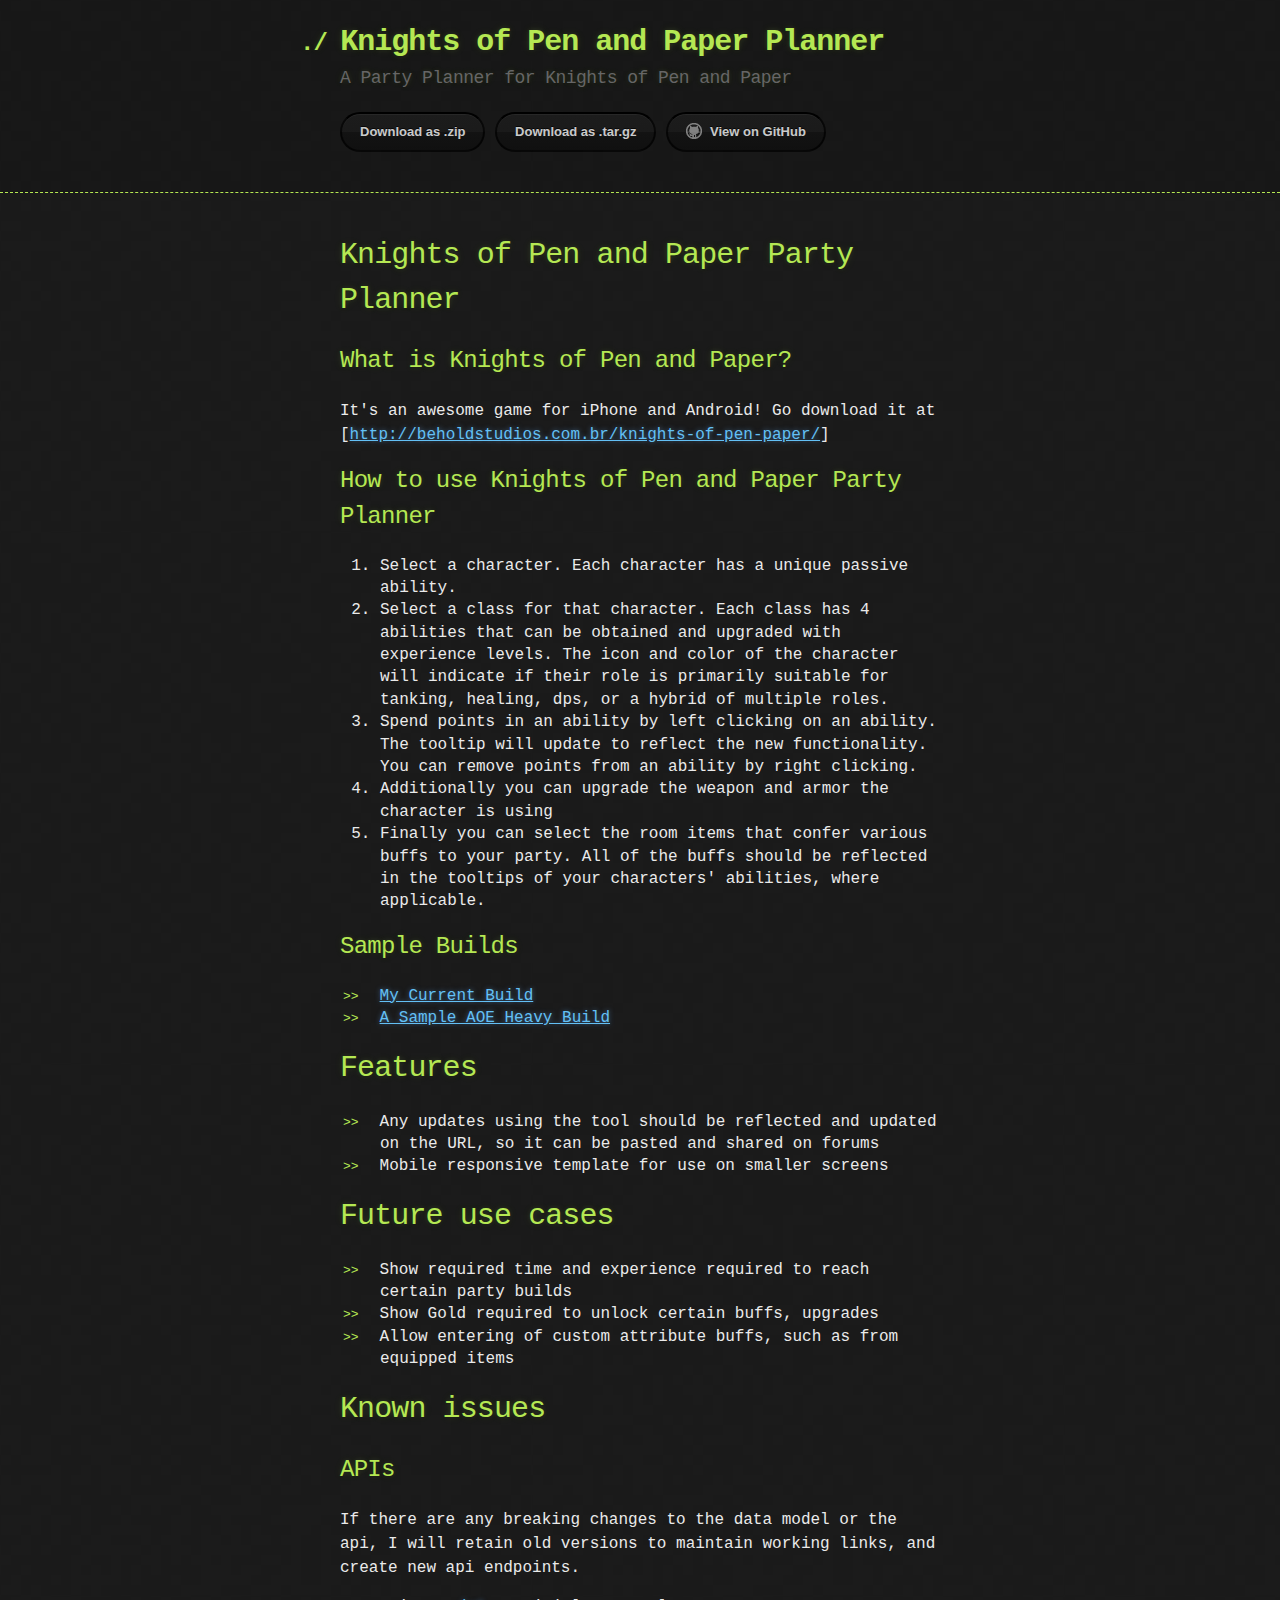
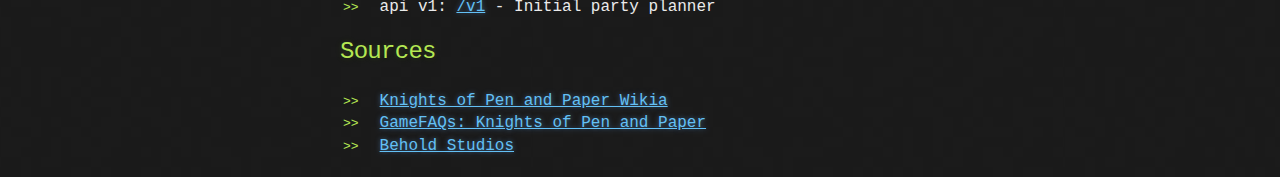
<file: index.html>
<!DOCTYPE html>
<html>
  <head>
    <meta charset='utf-8'>
    <meta http-equiv="X-UA-Compatible" content="chrome=1">

    <link rel="stylesheet" type="text/css" href="stylesheets/stylesheet.css" media="screen" />
    <link rel="stylesheet" type="text/css" href="stylesheets/pygment_trac.css" media="screen" />
    <link rel="stylesheet" type="text/css" href="stylesheets/print.css" media="print" />

    <title>Knights of Pen and Paper Planner by infomofo</title>
  </head>

  <body>

    <header>
      <div class="container">
        <h1>Knights of Pen and Paper Planner</h1>
        <h2>A Party Planner for Knights of Pen and Paper</h2>

        <section id="downloads">
          <a href="https://github.com/infomofo/kopp-planner/zipball/master" class="btn">Download as .zip</a>
          <a href="https://github.com/infomofo/kopp-planner/tarball/master" class="btn">Download as .tar.gz</a>
          <a href="https://github.com/infomofo/kopp-planner" class="btn btn-github"><span class="icon"></span>View on GitHub</a>
        </section>
      </div>
    </header>

    <div class="container">
      <section id="main_content">
        <h1>Knights of Pen and Paper Party Planner</h1>

<h2>What is Knights of Pen and Paper?</h2>

<p>It's an awesome game for iPhone and Android! Go download it at [<a href="http://beholdstudios.com.br/knights-of-pen-paper/">http://beholdstudios.com.br/knights-of-pen-paper/</a>]</p>

<h2>How to use Knights of Pen and Paper Party Planner</h2>

<ol>
<li>Select a character. Each character has a unique passive ability.</li>
<li>Select a class for that character.  Each class has 4 abilities that can be obtained and upgraded with experience levels. The icon and color of the character will indicate if their role is primarily suitable for tanking, healing, dps, or a hybrid of multiple roles.</li>
<li>Spend points in an ability by left clicking on an ability.  The tooltip will update to reflect the new functionality.  You can remove points from an ability by right clicking.</li>
<li>Additionally you can upgrade the weapon and armor the character is using</li>
<li>Finally you can select the room items that confer various buffs to your party.  All of the buffs should be reflected in the tooltips of your characters' abilities, where applicable.</li>
</ol><h2>Sample Builds</h2>

<ul>
<li><a href="http://127.0.0.1/%7Ewill/kopp-planner/v1/#?party=%7B%22buffs%22:%7B%22dm%22:%22Dr.%20Cientist%22,%22table%22:%22Glass%20Table%22,%22door%22:%22Simple%20Bedroom%20Door%22,%22pet%22:%22Dragon%22,%22fleft%22:%22Shelf%22,%22fright%22:%22Picture%22,%22rug%22:%22Rug%22,%22book%22:%22Monster%20Book%22%7D,%22permanentObjects%22:%7B%22Crown%22:1,%22Holy%20Grail%22:1,%22Loaded%20Dice%22:1,%22Hourglass%22:1%7D,%22temporaryObjects%22:%7B%22Cake%22:0,%22Cookies%22:0,%22Chips%22:0,%22Pizza%22:0,%22Soda%20Can%22:0,%22Milk%22:0,%22Coffee%22:0,%22Soda%20Bottle%22:0%7D,%22members%22:%5B%7B%22character%22:%22E.T.%22,%22job%22:%22Warrior%22,%22abilityPoints%22:%5B1,1,1,12%5D%7D,%7B%22character%22:%22Ms.%20Goldberry%22,%22job%22:%22Mage%22,%22abilityPoints%22:%5B5,1,4,8%5D%7D,%7B%22character%22:%22Paris%22,%22job%22:%22Cleric%22,%22abilityPoints%22:%5B5,5,5,4%5D%7D,%7B%22character%22:%22Jock%22,%22job%22:%22Rogue%22,%22abilityPoints%22:%5B6,8,3,0%5D%7D,%7B%22character%22:%22Mr.%20John%22,%22job%22:%22Hunter%22,%22abilityPoints%22:%5B1,1,5,8%5D%7D%5D%7D">My Current Build</a></li>
<li><a href="http://127.0.0.1/%7Ewill/kopp-planner/v1/#?party=%7B%22buffs%22:%7B%22dm%22:%22Dr.%20Cientist%22,%22table%22:%22Glass%20Table%22,%22door%22:%22Simple%20Bedroom%20Door%22,%22pet%22:%22Dragon%22,%22fleft%22:%22Shelf%22,%22fright%22:%22Picture%22,%22rug%22:%22Rug%22,%22book%22:%22Monster%20Book%22%7D,%22permanentObjects%22:%7B%22Crown%22:1,%22Holy%20Grail%22:1,%22Loaded%20Dice%22:1,%22Hourglass%22:1%7D,%22temporaryObjects%22:%7B%22Cake%22:0,%22Cookies%22:0,%22Chips%22:0,%22Pizza%22:0,%22Soda%20Can%22:0,%22Milk%22:0,%22Coffee%22:0,%22Soda%20Bottle%22:0%7D,%22members%22:%5B%7B%22character%22:%22Hugo%22,%22job%22:%22Paladin%22,%22abilityPoints%22:%5B8,1,2,8%5D%7D,%7B%22character%22:%22Hipster%22,%22job%22:%22Mage%22,%22abilityPoints%22:%5B3,1,4,11%5D%7D,%7B%22character%22:%22Ms.%20Goldberry%22,%22job%22:%22Shaman%22,%22abilityPoints%22:%5B7,3,5,4%5D%7D,%7B%22character%22:%22Saulo%22,%22job%22:%22Bard%22,%22abilityPoints%22:%5B5,4,9,1%5D%7D,%7B%22character%22:%22Gui%22,%22job%22:%22Hunter%22,%22abilityPoints%22:%5B2,3,4,10%5D%7D%5D%7D">A Sample AOE Heavy Build</a></li>
</ul><h1>Features</h1>

<ul>
<li>Any updates using the tool should be reflected and updated on the URL, so it can be pasted and shared on forums</li>
<li>Mobile responsive template for use on smaller screens</li>
</ul><h1>Future use cases</h1>

<ul>
<li>Show required time and experience required to reach certain party builds</li>
<li>Show Gold required to unlock certain buffs, upgrades</li>
<li>Allow entering of custom attribute buffs, such as from equipped items</li>
</ul><h1>Known issues</h1>

<h2>APIs</h2>

<p>If there are any breaking changes to the data model or the api, I will retain old versions to maintain working links, and create new api endpoints.</p>

<ul>
<li>api v1: <a href="./v1">/v1</a> - Initial party planner</li>
</ul><h2>Sources</h2>

<ul>
<li><a href="http://knightsofpenandpaper.wikia.com/wiki/Knights_of_Pen_%26_Paper_Wiki">Knights of Pen and Paper Wikia</a></li>
<li><a href="http://www.gamefaqs.com/boards/688762-knights-of-pen-and-paper">GameFAQs: Knights of Pen and Paper</a></li>
<li><a href="http://beholdstudios.com.br/knights-of-pen-paper/">Behold Studios</a></li>
</ul>
      </section>
    </div>

              <script type="text/javascript">
            var gaJsHost = (("https:" == document.location.protocol) ? "https://ssl." : "http://www.");
            document.write(unescape("%3Cscript src='" + gaJsHost + "google-analytics.com/ga.js' type='text/javascript'%3E%3C/script%3E"));
          </script>
          <script type="text/javascript">
            try {
              var pageTracker = _gat._getTracker("UA-39217394-1");
            pageTracker._trackPageview();
            } catch(err) {}
          </script>

  </body>
</html>
</file>
<file: stylesheets/stylesheet.css>
body {
  margin: 0;
  padding: 0;
  background: #151515 url("../images/bkg.png") 0 0;
  color: #eaeaea;
  font: 16px;
  line-height: 1.5;
  font-family: Monaco, "Bitstream Vera Sans Mono", "Lucida Console", Terminal, monospace;
}

/* General & 'Reset' Stuff */

.container {
  width: 90%;
  max-width: 600px;
  margin: 0 auto;
}

section {
  display: block;
  margin: 0 0 20px 0;
}

h1, h2, h3, h4, h5, h6 {
  margin: 0 0 20px;
}

li {
  line-height: 1.4 ;
}

/* Header, <header>
   header   - container
   h1       - project name
   h2       - project description
*/

header {
  background: rgba(0, 0, 0, 0.1);
  width: 100%;
  border-bottom: 1px dashed #b5e853;
  padding: 20px 0;
  margin: 0 0 40px 0;
}

header h1 {
  font-size: 30px;
  line-height: 1.5;
  margin: 0 0 0 -40px;
  font-weight: bold;
  font-family: Monaco, "Bitstream Vera Sans Mono", "Lucida Console", Terminal, monospace;
  color: #b5e853;
  text-shadow: 0 1px 1px rgba(0, 0, 0, 0.1),
               0 0 5px rgba(181, 232, 83, 0.1),
               0 0 10px rgba(181, 232, 83, 0.1);
  letter-spacing: -1px;
  -webkit-font-smoothing: antialiased;
}

header h1:before {
  content: "./ ";
  font-size: 24px;
}

header h2 {
  font-size: 18px;
  font-weight: 300;
  color: #666;
}

#downloads .btn {
  display: inline-block;
  text-align: center;
  margin: 0;
}

/* Main Content
*/

#main_content {
  width: 100%;
  -webkit-font-smoothing: antialiased;
}
section img {
  max-width: 100%
}

h1, h2, h3, h4, h5, h6 {
  font-weight: normal;
  font-family: Monaco, "Bitstream Vera Sans Mono", "Lucida Console", Terminal, monospace;
  color: #b5e853;
  letter-spacing: -0.03em;
  text-shadow: 0 1px 1px rgba(0, 0, 0, 0.1),
               0 0 5px rgba(181, 232, 83, 0.1),
               0 0 10px rgba(181, 232, 83, 0.1);
}

#main_content h1 {
  font-size: 30px;
}

#main_content h2 {
  font-size: 24px;
}

#main_content h3 {
  font-size: 18px;
}

#main_content h4 {
  font-size: 14px;
}

#main_content h5 {
  font-size: 12px;
  text-transform: uppercase;
  margin: 0 0 5px 0;
}

#main_content h6 {
  font-size: 12px;
  text-transform: uppercase;
  color: #999;
  margin: 0 0 5px 0;
}

dt {
  font-style: italic;
  font-weight: bold;
}

ul li {
  list-style: none;
}

ul li:before {
  content: ">>";
  font-family: Monaco, "Bitstream Vera Sans Mono", "Lucida Console", Terminal, monospace;
  font-size: 13px;
  color: #b5e853;
  margin-left: -37px;
  margin-right: 21px;
  line-height: 16px;
}

blockquote {
  color: #aaa;
  padding-left: 10px;
  border-left: 1px dotted #666;
}

pre {
  background: rgba(0, 0, 0, 0.9);
  border: 1px solid rgba(255, 255, 255, 0.15);
  padding: 10px;
  font-size: 14px;
  color: #b5e853;
  border-radius: 2px;
  -moz-border-radius: 2px;
  -webkit-border-radius: 2px;
  text-wrap: normal;
  overflow: auto;
  overflow-y: hidden;
}

table {
  width: 100%;
  margin: 0 0 20px 0;
}

th {
  text-align: left;
  border-bottom: 1px dashed #b5e853;
  padding: 5px 10px;
}

td {
  padding: 5px 10px;
}

hr {
  height: 0;
  border: 0;
  border-bottom: 1px dashed #b5e853;
  color: #b5e853;
}

/* Buttons
*/

.btn {
  display: inline-block;
  background: -webkit-linear-gradient(top, rgba(40, 40, 40, 0.3), rgba(35, 35, 35, 0.3) 50%, rgba(10, 10, 10, 0.3) 50%, rgba(0, 0, 0, 0.3));
  padding: 8px 18px;
  border-radius: 50px;
  border: 2px solid rgba(0, 0, 0, 0.7);
  border-bottom: 2px solid rgba(0, 0, 0, 0.7);
  border-top: 2px solid rgba(0, 0, 0, 1);
  color: rgba(255, 255, 255, 0.8);
  font-family: Helvetica, Arial, sans-serif;
  font-weight: bold;
  font-size: 13px;
  text-decoration: none;
  text-shadow: 0 -1px 0 rgba(0, 0, 0, 0.75);
  box-shadow: inset 0 1px 0 rgba(255, 255, 255, 0.05);
}

.btn:hover {
  background: -webkit-linear-gradient(top, rgba(40, 40, 40, 0.6), rgba(35, 35, 35, 0.6) 50%, rgba(10, 10, 10, 0.8) 50%, rgba(0, 0, 0, 0.8));
}

.btn .icon {
  display: inline-block;
  width: 16px;
  height: 16px;
  margin: 1px 8px 0 0;
  float: left;
}

.btn-github .icon {
  opacity: 0.6;
  background: url("../images/blacktocat.png") 0 0 no-repeat;
}

/* Links
   a, a:hover, a:visited
*/

a {
  color: #63c0f5;
  text-shadow: 0 0 5px rgba(104, 182, 255, 0.5);
}

/* Clearfix */

.cf:before, .cf:after {
  content:"";
  display:table;
}

.cf:after {
  clear:both;
}

.cf {
  zoom:1;
}
</file>
<file: stylesheets/pygment_trac.css>
.highlight .c { color: #999988; font-style: italic } /* Comment */
.highlight .err { color: #a61717; background-color: #e3d2d2 } /* Error */
.highlight .k { font-weight: bold } /* Keyword */
.highlight .o { font-weight: bold } /* Operator */
.highlight .cm { color: #999988; font-style: italic } /* Comment.Multiline */
.highlight .cp { color: #999999; font-weight: bold } /* Comment.Preproc */
.highlight .c1 { color: #999988; font-style: italic } /* Comment.Single */
.highlight .cs { color: #999999; font-weight: bold; font-style: italic } /* Comment.Special */
.highlight .gd { color: #000000; background-color: #ffdddd } /* Generic.Deleted */
.highlight .gd .x { color: #000000; background-color: #ffaaaa } /* Generic.Deleted.Specific */
.highlight .ge { font-style: italic } /* Generic.Emph */
.highlight .gr { color: #aa0000 } /* Generic.Error */
.highlight .gh { color: #999999 } /* Generic.Heading */
.highlight .gi { color: #000000; background-color: #ddffdd } /* Generic.Inserted */
.highlight .gi .x { color: #000000; background-color: #aaffaa } /* Generic.Inserted.Specific */
.highlight .go { color: #888888 } /* Generic.Output */
.highlight .gp { color: #555555 } /* Generic.Prompt */
.highlight .gs { font-weight: bold } /* Generic.Strong */
.highlight .gu { color: #800080; font-weight: bold; } /* Generic.Subheading */
.highlight .gt { color: #aa0000 } /* Generic.Traceback */
.highlight .kc { font-weight: bold } /* Keyword.Constant */
.highlight .kd { font-weight: bold } /* Keyword.Declaration */
.highlight .kn { font-weight: bold } /* Keyword.Namespace */
.highlight .kp { font-weight: bold } /* Keyword.Pseudo */
.highlight .kr { font-weight: bold } /* Keyword.Reserved */
.highlight .kt { color: #445588; font-weight: bold } /* Keyword.Type */
.highlight .m { color: #009999 } /* Literal.Number */
.highlight .s { color: #d14 } /* Literal.String */
.highlight .na { color: #008080 } /* Name.Attribute */
.highlight .nb { color: #0086B3 } /* Name.Builtin */
.highlight .nc { color: #445588; font-weight: bold } /* Name.Class */
.highlight .no { color: #008080 } /* Name.Constant */
.highlight .ni { color: #800080 } /* Name.Entity */
.highlight .ne { color: #990000; font-weight: bold } /* Name.Exception */
.highlight .nf { color: #990000; font-weight: bold } /* Name.Function */
.highlight .nn { color: #555555 } /* Name.Namespace */
.highlight .nt { color: #CBDFFF } /* Name.Tag */
.highlight .nv { color: #008080 } /* Name.Variable */
.highlight .ow { font-weight: bold } /* Operator.Word */
.highlight .w { color: #bbbbbb } /* Text.Whitespace */
.highlight .mf { color: #009999 } /* Literal.Number.Float */
.highlight .mh { color: #009999 } /* Literal.Number.Hex */
.highlight .mi { color: #009999 } /* Literal.Number.Integer */
.highlight .mo { color: #009999 } /* Literal.Number.Oct */
.highlight .sb { color: #d14 } /* Literal.String.Backtick */
.highlight .sc { color: #d14 } /* Literal.String.Char */
.highlight .sd { color: #d14 } /* Literal.String.Doc */
.highlight .s2 { color: #d14 } /* Literal.String.Double */
.highlight .se { color: #d14 } /* Literal.String.Escape */
.highlight .sh { color: #d14 } /* Literal.String.Heredoc */
.highlight .si { color: #d14 } /* Literal.String.Interpol */
.highlight .sx { color: #d14 } /* Literal.String.Other */
.highlight .sr { color: #009926 } /* Literal.String.Regex */
.highlight .s1 { color: #d14 } /* Literal.String.Single */
.highlight .ss { color: #990073 } /* Literal.String.Symbol */
.highlight .bp { color: #999999 } /* Name.Builtin.Pseudo */
.highlight .vc { color: #008080 } /* Name.Variable.Class */
.highlight .vg { color: #008080 } /* Name.Variable.Global */
.highlight .vi { color: #008080 } /* Name.Variable.Instance */
.highlight .il { color: #009999 } /* Literal.Number.Integer.Long */

.type-csharp .highlight .k { color: #0000FF }
.type-csharp .highlight .kt { color: #0000FF }
.type-csharp .highlight .nf { color: #000000; font-weight: normal }
.type-csharp .highlight .nc { color: #2B91AF }
.type-csharp .highlight .nn { color: #000000 }
.type-csharp .highlight .s { color: #A31515 }
.type-csharp .highlight .sc { color: #A31515 }
</file>
<file: stylesheets/print.css>
* {
  background: none !important;
  color: #333 !important;
}

h1,h2,h3,h4,h5,h6 {
  color: #7c334f !important;
}

a {
  color: #417090 !important;
}

#main_content > .header-level-1:first-child,
#main_content > .header-level-2:first-child,
#main_content > .header-level-3:first-child,
#main_content > .header-level-4:first-child,
#main_content > .header-level-5:first-child,
#main_content > .header-level-6:first-child {
  margin-top: 10px !important;
}

#forkme_banner,
#downloads,
.left-tail,
.right-tail
{
display: none !important;

}

.ribbon-inner,.ribbon-outer {
  border: 0 !important;
}
</file>
